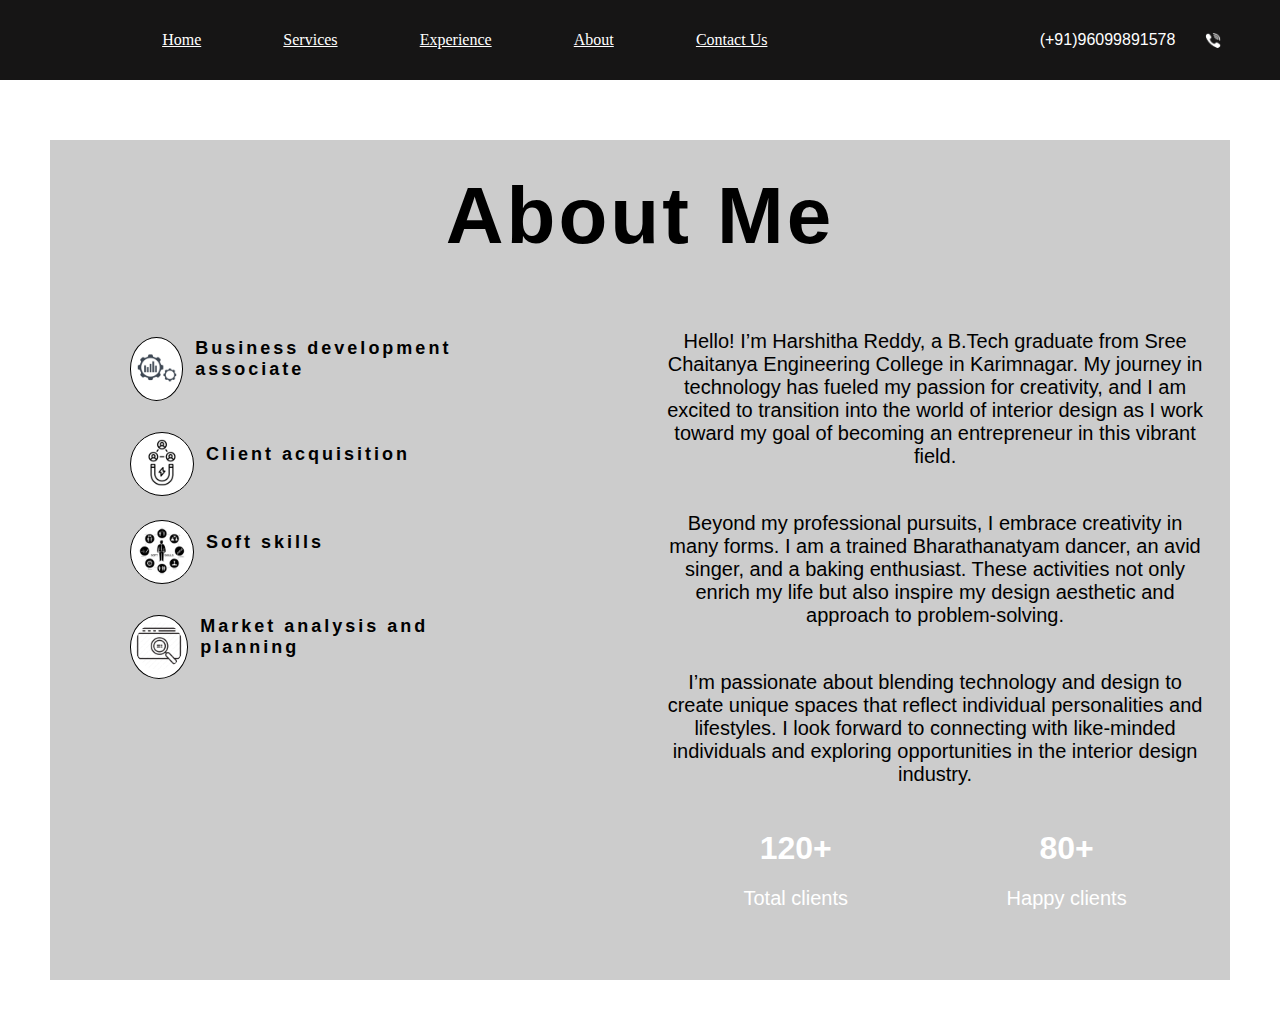
<file: about.html>
<!DOCTYPE html>
<html lang="en">
<head>
    <meta charset="UTF-8">
    <meta name="viewport" content="width=device-width, initial-scale=1.0">
    <title>Document</title>
    <link rel="stylesheet" href="style.css">
</head>
<body>
    <div id="header">
    <a href="index.html">Home</a> 
        <a href="services.html">Services </a>
        <a href="Experience.html">Experience </a>
        <a href="about.html">About</a>
        <a href="contact.html">Contact Us</a>&nbsp;&nbsp;
        <span style="padding-left: 100px;">(+91)96099891578 </span>
        <img style="position: absolute; left: 90%; padding: 30px;" src="call1.png" width="30px">


        
    </div>
    <br><br><br><br><br>
<div id="about">
        <center>
            <h1 id="head">About Me</h1>
        </center>
        

        <section>
        <div id="main">
        <div id="card1">
            <button><img src="img1.jpg"  id="card1img"></button>
            <div id="card1div1">
                <h1>Business development associate</h1>
                 
            </div>
            
        </div>
        
          <div id="card1">
               <button><img src="img2.jpg" id="card1img"></button>
                <div id="card1div1">
                   <h1> Client acquisition
                </h1>
                    
              </div>
            </div>
        
            <div id="card1">
                <button><img src="img3.jpg" id="card1img"></button>
                 <div id="card1div1">
                    <h1>Soft skills
                    </h1>
                             
                </div>
              </div>
        
        
              <div id="card1">
                 <button><img src="img4.png" id="card1img"></button>
                  <div id="card1div1">
                     <h1>
                         Market analysis and planning</h1>
                      
                </div>
             </div>
        </div>
        <div id="card2">
         <div id="card2div"> <P id="color">Hello! I’m Harshitha Reddy, a B.Tech graduate from Sree Chaitanya Engineering College in Karimnagar.
             My journey in technology has fueled my passion for creativity, and I am excited to transition into the world 
             of interior design as I work toward my goal of becoming an entrepreneur in this vibrant field.
        </P></div>
        
         <div id="card2div"><p id="color">Beyond my professional pursuits, I embrace creativity in many forms.
             I am a trained Bharathanatyam dancer, an avid singer, and a baking enthusiast.
              These activities not only enrich my life but also inspire my design aesthetic and approach
               to problem-solving.
        </p></div>
         <div id="card2div"><p id="color">I’m passionate about blending technology and design to create unique spaces that reflect individual
            personalities and lifestyles. I look forward to connecting with like-minded individuals and exploring
            opportunities in the interior design industry.
        </p></div>
        
        <div id="num">
        <div>
           <p id="p1">120+</p>
           <p>Total clients</p>
        </div>
        <div>
           <p id="p1">80+</p>
           <p>Happy clients</p>
        </div>
        </div>
        
        
        
        
        </div>
        
        </section>
</body>
</html>
</file>
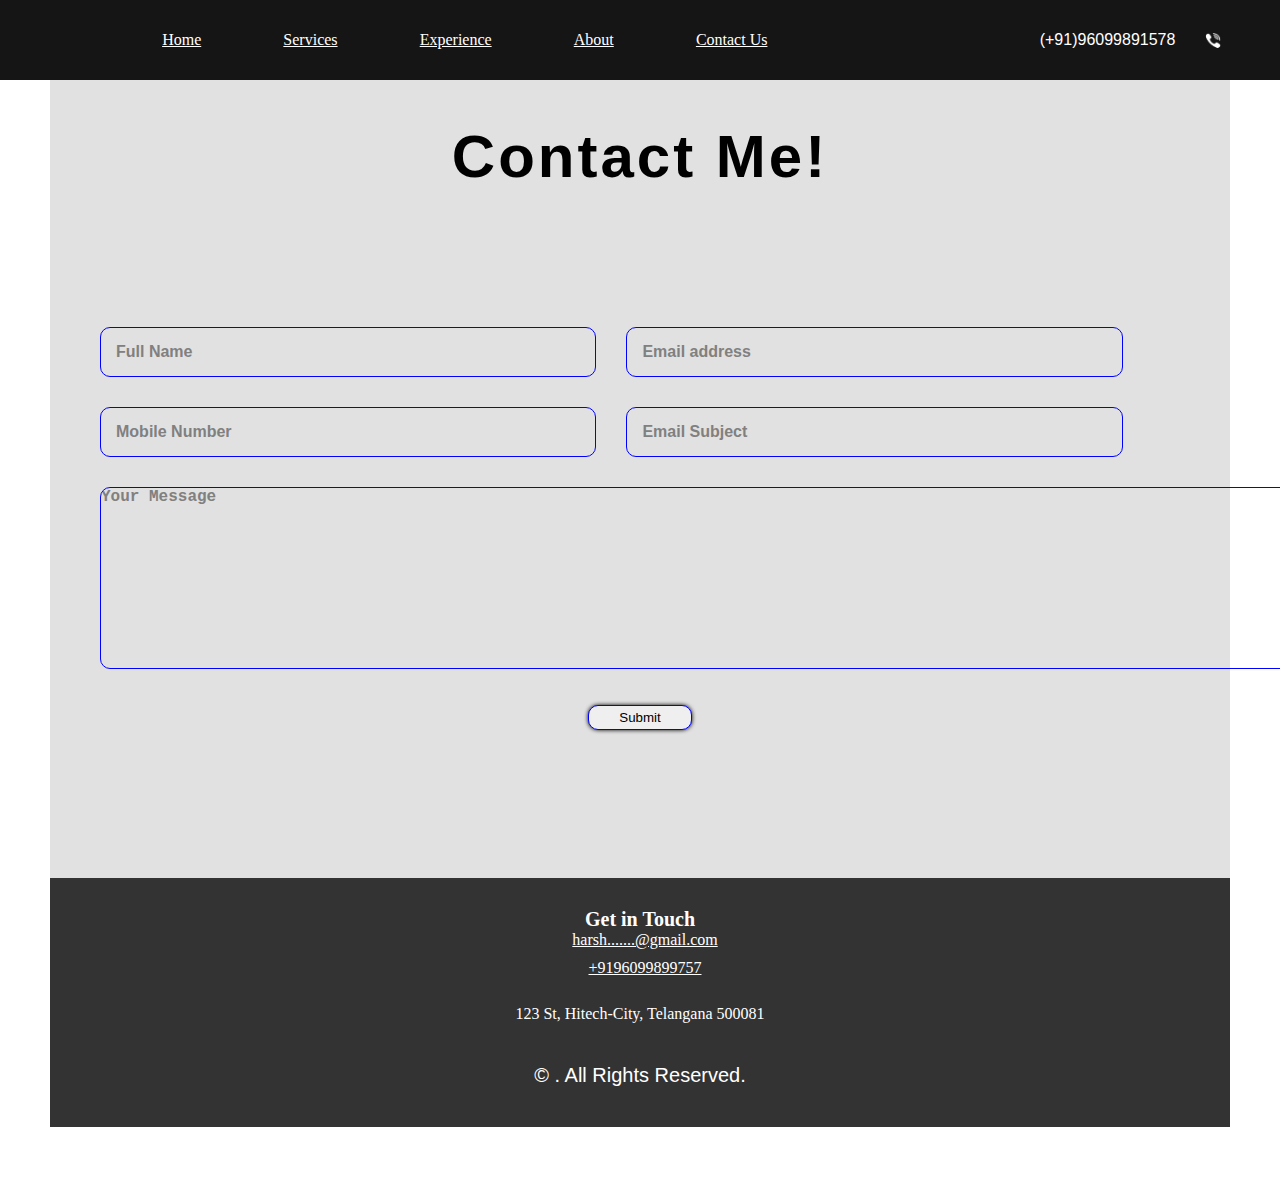
<file: contact.html>
<!DOCTYPE html>
<html lang="en">
<head>
    <meta charset="UTF-8">
    <meta name="viewport" content="width=device-width, initial-scale=1.0">
    <title>Document</title>
    <link rel="stylesheet" href="style.css">
</head>
<body>
    <div id="header">
        <a href="index.html">Home</a> 
            <a href="services.html">Services </a>
            <a href="Experience.html">Experience </a>
            <a href="about.html">About</a>
            <a href="contact.html">Contact Us</a>&nbsp;&nbsp;
            <span style="padding-left: 100px;">(+91)96099891578 </span>
            <img style="position: absolute; left: 90%; padding: 30px;" src="call1.png" width="30px">
    
    
            
        </div>
        <br>
      
<div id="contact">
    <br><br><br>
        <center>
            <div id="h1-1">
                <h1> Contact Me!</h1>
            </div>
        </center>
        <br>
    
    <div id="section-1">
    
        
    
        <div id="details">
            <div id="div4">
                <input type="text" id="text1" placeholder="Full Name"> 
                <input type="tex" id="text2"  placeholder="Email address">
                
            </div>
    
            <div id="div5">
                <input type="text" id="text1" placeholder="Mobile Number"> 
                <input type="tex" id="text2"  placeholder="Email Subject">
                
            </div>
        </div>
        <div id="message">
            <textarea name="message" id="message1" cols="150" rows="10" placeholder="Your Message" required=""></textarea>
        </div>
        
    
    <center>
    <div id="button-1">
        <button id="button-2">Submit</button>
    </div>
    </center>
    </div>
</div>
    
    <footer class="contact-footer">
    <div class="container">
    <h2>Get in Touch</h2>
    <ul>
    <li>
      <i class="fa fa-envelope"></i>
      <a href="harsh......@gmail.com">harsh.......@gmail.com </a >
    </li>
    <li>
      <i class="fa fa-phone"></i>
      <a href="tel:+91960998997578">+9196099899757</a>
    </li>
    <li>
      <i class="fa fa-map-marker"></i>
      <address>123 St, Hitech-City, Telangana 500081</address>
    </li>
    </ul>
    <ul class="social-links">
    <li>
      <a href="#" target="_blank">
        <i class="fa fa-facebook"></i>
      </a>
    </li>
    <li>
      <a href="#" target="_blank">
        <i class="fa fa-twitter"></i>
      </a>
    </li>
    <li>
        <a href="#" target="_blank">
          <i class="fa fa-twitter"></i>
        </a>
      </li>
      <li>
        <a href="#" target="_blank">
          <i class="fa fa-linkedin"></i>
        </a>
      </li>
    </ul>
    <p>&copy; . All Rights Reserved.</p>
    </div>
    
    </footer>
    
   
</body>
</html>
</file>
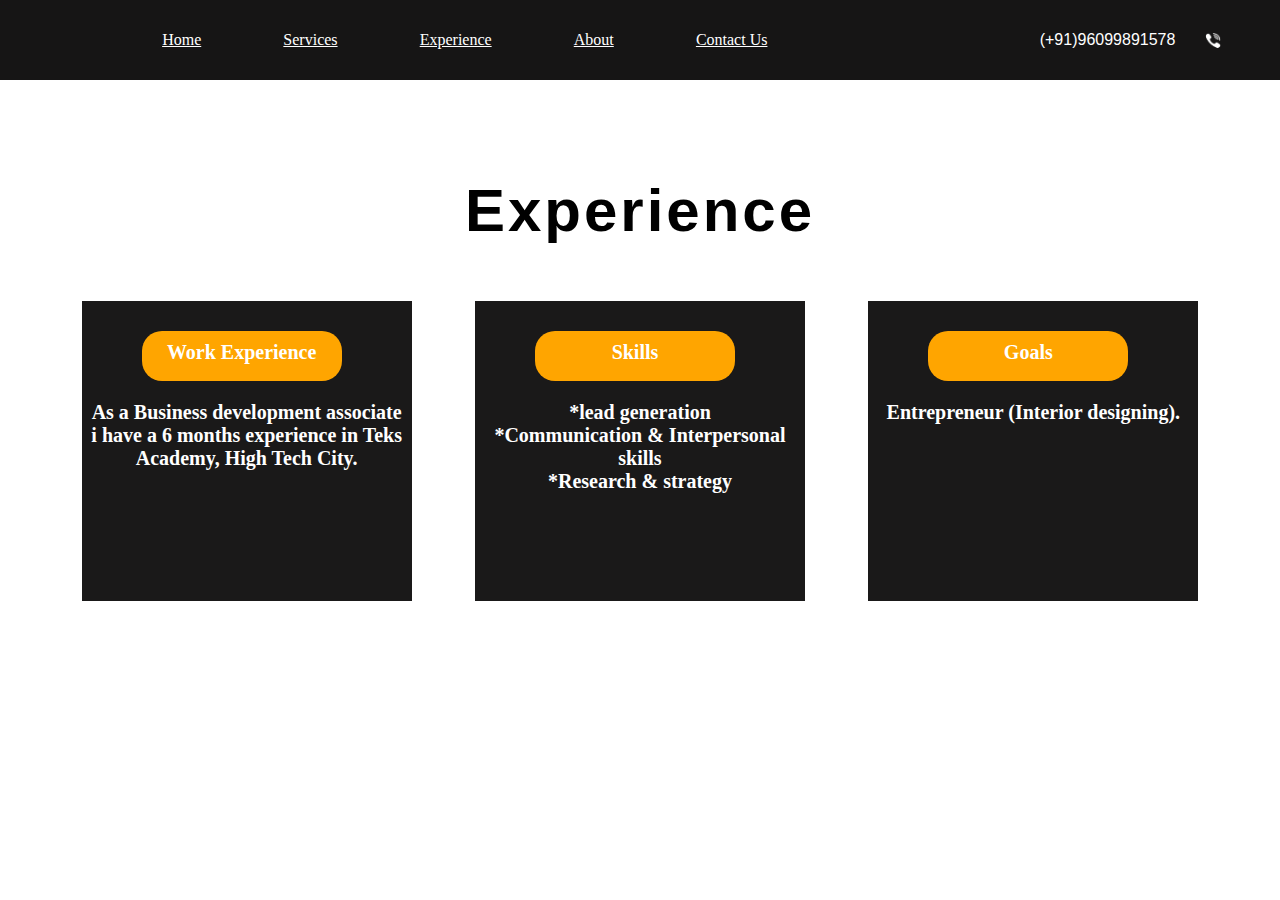
<file: experience.html>
<!DOCTYPE html>
<html lang="en">
<head>
    <meta charset="UTF-8">
    <meta name="viewport" content="width=device-width, initial-scale=1.0">
    <title>Document</title>
    <link rel="stylesheet" href="style.css">
</head>
<body>
    <div id="header">
        <a href="index.html">Home</a> 
            <a href="services.html">Services </a>
            <a href="Experience.html">Experience </a>
            <a href="about.html">About</a>
            <a href="contact.html">Contact Us</a>&nbsp;&nbsp;
            <span style="padding-left: 100px;">(+91)96099891578 </span>
            <img style="position: absolute; left: 90%; padding: 30px;" src="call1.png" width="30px">
    
    
            
        </div>
        <br><br><br><br><br><br><br>
       
        <center>
            <h1>Experience</h1>
            <br><br>
         <div id="Experience">
         <div id="div1">
            <div id="years">
                <h2>Work Experience</h2>
            </div><br><br><br><br><br>
         <h2> As a Business development associate<br>
          i have a 6 months experience in Teks Academy, High Tech City.</h2>
        </div>
        <div id="div2">
                <div id="years">
                    <h2>Skills</h2>
                </div><br><br><br><br><br>
             
             <h2>*lead generation<br>
                *Communication  & Interpersonal skills<br> 
                *Research & strategy</h2>
        </div>
        <div id="div3">
            
                <div id="years">
                    <h2>Goals</h2>
                </div><br><br><br><br><br>
             
             <h2>Entrepreneur (Interior designing).
             </h2>
        </div>
         </div>
        </center>
</body>
</html>
</file>
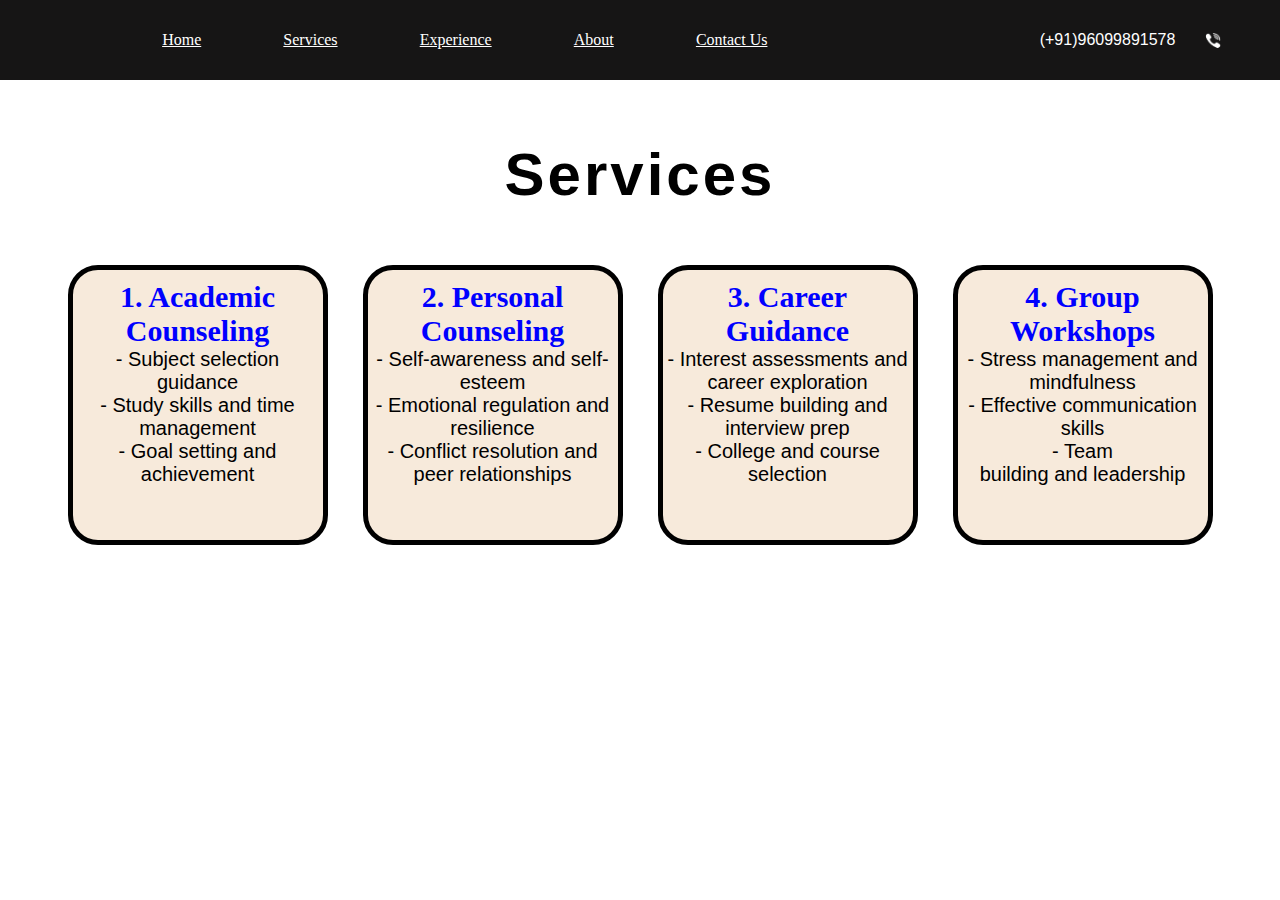
<file: services.html>
<!DOCTYPE html>
<html lang="en">
<head>
    <meta charset="UTF-8">
    <meta name="viewport" content="width=device-width, initial-scale=1.0">
    <title>Document</title>
    <link rel="stylesheet" href="style.css">
</head>
<body>
    <div id="header">
        <a href="index.html">Home</a> 
            <a href="services.html">Services </a>
            <a href="Experience.html">Experience </a>
            <a href="about.html">About</a>
            <a href="contact.html">Contact Us</a>&nbsp;&nbsp;
            <span style="padding-left: 100px;">(+91)96099891578 </span>
            <img style="position: absolute; left: 90%; padding: 30px;" src="call1.png" width="30px">
            
        </div>
        <br> <br> <br> <br> <br>
        
    <center>
       <h1> Services</h1><br><br>
<div id="service">
    <div id="service1">
<h2 id="headcolor">1. Academic Counseling</h2>

    <p id="para">- Subject selection guidance<br>
    - Study skills and time management<br>
    - Goal setting and achievement</p>
    </div>

    <div id="service2">
<h2 id="headcolor">2. Personal Counseling</h2>

    <p id="para">- Self-awareness and self-esteem<br>
    - Emotional regulation and resilience<br>
    - Conflict resolution and peer relationships</p>
    </div>

    <div id="service3">
<h2 id="headcolor">3. Career <br> Guidance</h2>

    <p id="para">- Interest assessments and career exploration<br>
    - Resume building and interview prep<br>
    - College and course selection</p>
    </div>
    <div id="service4">
<h2 id="headcolor">4. Group Workshops</h2>

    <p id="para">- Stress management and mindfulness<br>
    - Effective communication skills<br>
    - Team building and leadership</p>
    </div>
</div>
    </center>
</body>
</html>
</file>
<file: style.css>
body{
    background-color: #fff;
}
*{
    margin: 0;
    padding: 0;
}
.main{
    width: 100%;
    height: 650px;
    background-color: #F9FAF6;
    padding-top: 50px;
}

span{
    font-family: sans-serif;

}
#header{
    width: 92%;
    position: fixed;
    top: 0px;
    left: 0px;
    height: 5rem;
    background-color: rgb(22, 21, 21);
    color: white;
    padding-left: 80px;
    padding-right: 40px;
    display: inline-flex;
    justify-content: space-evenly;
    align-items: center;
    z-index: 2;
    
    
}


#name::first-letter{
     font-size: 30px;
}

.subheader{
    margin-top: 40px;
    margin-left: 165px;
  
}
#harshitha_pic{
    background-image:  url(harshitha_bg.webp) ;
    background-size:cover;
    background-repeat:repeat;
    position: absolute;
    left: 38%;
    top: 15.7rem;   
    width: 28rem;
    height: 28rem;
}
#exp::first-letter{
     font-size: 50px;
     padding-bottom: 50px;
     
}

.certification{
    position: absolute;
    top: 30rem;
    left: 70%;
   margin-left: 100px;


}
#para{
    color:black;
}
#headcolor{
    color: blue;
    font-size: 30px;
}
#head{
    
    font-size: 5rem;
}


#card1{
    display: flex;
    justify-content: flex-start;
    align-items: center;
    margin: 0.5rem;
    padding: 0.5rem;
   
   
    
    
}
#card1 h1{
    font-size: large;
    
}
section{
    display: flex;
}
#main{
margin: 1rem;
margin-left: 3rem;
padding: 1rem;
}
#card1 button{
    height: 4rem;
    width: 4rem;
    border: 1px solid black;
    border-radius: 50%;
  background-color: white;

}
#card1img{
    width: 3rem;
    height: 3rem;
    border-radius: 50%;
}
#card1div1{
    padding: 0.5rem;
    margin-left: 0.25rem;
}
#card2{
   
   margin-left: 5rem;
    padding: 1.5rem;
    width: 40rem;
    
    
}
#card2div{
    margin-top: 1.5rem;
    margin-bottom: 1.5rem;
}
#num{
    display: flex;
    justify-content: space-around;
    align-items: center;
    

}

#card2div{
    font-size: 1.05rem;
}
#p1{
    font-size: xx-large;
    font-weight: 900;
    
    
    }
    #card1:hover{
        border: 1px solid black;
        background-color: rgba(128, 128, 128, 0.404);
        box-shadow: 10px 5px 5px black;
        font-family:cursive;
}
#color{
    color: black;
}
#service1{
    border: 5px solid black;
    width: 250px;
    height: 270px;
    background-color: rgb(247, 234, 219);
    border-radius: 30px;
}
#service2{
    border: 5px solid black;
    width: 250px;
    height: 270px;
    background-color: rgb(247, 234, 219);
    border-radius: 30px;
}

#service3{
    border: 5px solid black;
    width: 250px;
    height: 270px;
    background-color: rgb(247, 234, 219);
    border-radius: 30px;
}

#service4{
    border: 5px solid black;
    width: 250px;
    height: 270px;
    background-color: rgb(247, 234, 219);
    border-radius: 30px;
}
#service{
    
    display: inline-block;
    display: flex;
    flex-wrap: wrap;
    justify-content: space-around;
    align-items: center;
    
}





body{
    
    padding: 50px;
   
}

h1{
    color: black;
    font-family: 'Franklin Gothic Medium', 'Arial Narrow', Arial, sans-serif;
    font-size: 60px;
    letter-spacing: 3px;
    padding-bottom:20px ;
    
}
h2{
    color: white;
}
#about{
    background-color: #ccc;
    height: 90vh;
    padding-top: 30px;
}

#years{
 background-color: orange;
 width: 200px;
 height: 50px;
 border-radius: 20px;
 float: left;
 margin-top: 30px;
 margin-left: 60px;

}
h2{
    align-items: center;
    text-align: center;
    justify-content: center;
    font-size: 20px;
    margin-top: 10px;

}
p{
  
 color: white;
 font-family: 'Gill Sans', 'Gill Sans MT', Calibri, 'Trebuchet MS', sans-serif;
 font-size: 20px;
 padding-bottom: 20px;
 align-items: center;
 text-align: center;
 justify-content: center;
  
}

#div1{
    width: 330px;
    height: 300px;
    background-color: rgb(26, 25, 25);
    box-shadow: 50px 50px 50px solid rgb(83, 81, 81);
}
#div2{
    width: 330px;
    height: 300px;
    background-color: rgb(26, 25, 25);
    box-shadow: 50px 50px 50px solid rgb(83, 81, 81);
}
#div3{
    width: 330px;
    height: 300px;
    background-color: rgb(26, 25, 25);
    box-shadow: 50px 50px 50px solid rgb(83, 81, 81);
}
#Experience{
    display: inline-block;
    display: flex;
    flex-wrap: wrap;
    justify-content: space-around;
    align-items: center;
}
@media screen and(max-width:1200px) {

    #Experience{
    display: inline-block;
    display: flex;
    flex-wrap: wrap;
   
}
#card2{
   

    display: flex;
    flex-wrap: wrap;
    display: grid;

     
 }
 #head{
    display: flex;
    flex-wrap: wrap;
    display: inline;
    display: grid;
 }
}
body{
    background-color: white;
   }
   
   #text1{
       width: 43%;
       padding: 15px;
       font-size: 1rem;
       font-weight: bold;
       border: 1.8px solid blue;
       border-radius: 10px;
       background: transparent;
   }
   ::placeholder{
       color: gray;
   }
   #text1:hover{
       background: linear-gradient(to right,rgb(189, 208, 215) 50%,white);
   background-position: right to bottom;
   background-size: 200% 100%;
   
   transition: ease-out 5s;
   color: black;
       
   }
   #text2{
       margin-left: 26px;
       width: 43%;
       padding: 15px;
       font-size: 1rem;
       font-weight: bold;
       border: 1.8px solid blue;
       border-radius: 10px;
       background: transparent;
    }
    #text2:hover{
        background: linear-gradient(to right,rgb(189, 208, 215) 50%,white);
    background-position: right to bottom;
    background-size: 200% 100%;
    
    transition: ease-out 5s;
    color: black;
        
    }
    #div5{
        margin-top: 30px;
    }
    #text3{
        padding-top: 0px;
        padding-left: 10px;
        padding-right: 10px;
        padding-bottom: 10px;
        width: 98%;
        height: 250px;
        font-size: 1rem;
        font-weight: bold;
        background: transparent;
    }
    #message{
        margin-top: 30px;
    }
    #message1{
        font-size: 1rem;
        font-weight: bold;
        border: 1.8px solid blue;
        border-radius: 10px;
        background: transparent;
    }
    #section-1{
       padding-left: 20px;
        padding: 50px;
        
    }
    #details{
        margin-top: 3rem;
    }
    #button-2{
    margin-top: 2rem;
    padding: 10px;
    }
    #message1:hover{
        background: linear-gradient(to right,rgb(189, 208, 215) 50%,white);
    background-position: right  bottom;
    background-size: 200% 100%;
    
    transition: ease-out 5s;
    color: black;
        
    }
    #button-2{
        padding: 4px 30px;
        border: 1px solid blue;
        border-radius: 10px;
        box-shadow: 0px 0px 4px;
    }
    
    .contact-footer {
        background-color: #333;
        color: #fff;
        padding: 20px;
        text-align: center;
      }
      
      .contact-footer ul {
        list-style: none;
        padding: 0;
        margin: 0;
      }
      
      .contact-footer li {
        margin-bottom: 10px;
      }
      
      .contact-footer i {
        margin-right: 10px;
      }
      #contact{
        height: 90vh;
        background-color: #e2e1e1;
        
      }
      
      .social-links {
        margin-top: 20px;
      }
      
      .social-links li {
        display: inline-block;
        margin-right: 10px;
      }
      
      .social-links a {
        color: #fff;
        font-size: 18px;
    }
  
    .social-links a:hover {
      color: #ccc;
    }
    
    address {
      font-style: normal;
    }
    a{
      color: white;
    }
    a:focus{
      color:#fff;
    }
</file>
